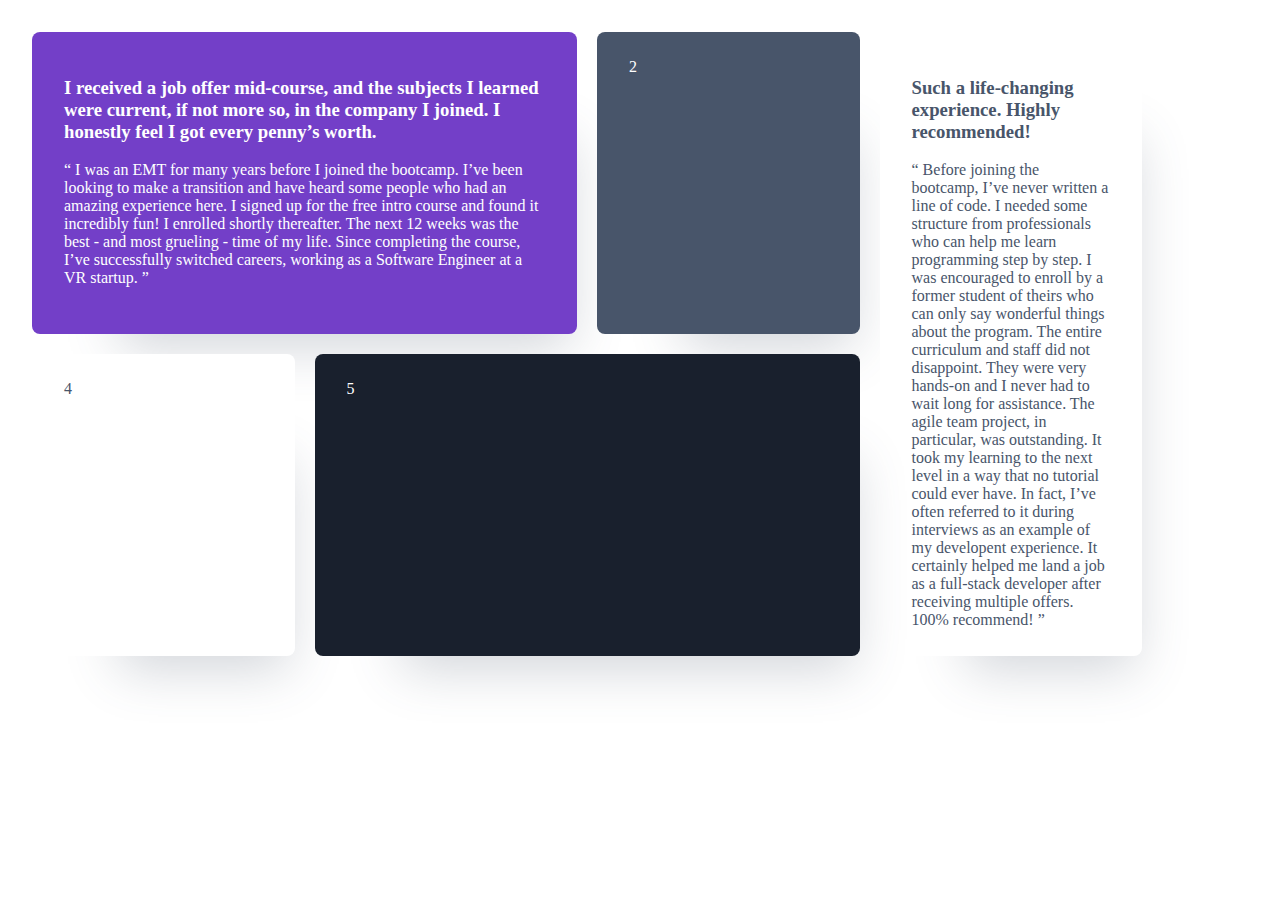
<file: module-02/day-02/index.html>
<!DOCTYPE html>
<html lang="en">
<head>
    <meta charset="UTF-8">
    <meta name="viewport" content="width=device-width, initial-scale=1.0">
    <link rel="stylesheet" href="style.css" />
    <title>Document</title>
</head>
<body>
    <div id="grid">
        <div class="card box1">
            <div class="">
                <h3>I received a job offer mid-course, and the subjects I learned were current, if not more so, in the company I joined. I honestly feel I got every penny’s worth.</h3>
                <p>“ I was an EMT for many years before I joined the bootcamp. I’ve been looking to make a transition and have heard some people who had an amazing experience here. I signed up for the free intro course and found it incredibly fun! I enrolled shortly thereafter. The next 12 weeks was the  best - and most grueling - time of my life. Since completing the course, I’ve  successfully switched careers, working as a Software Engineer at a VR startup. ”</p>
            </div>
        </div>
        <div class="card box2">2</div>
        <div class="card box3">
            <h3>Such a life-changing experience. Highly recommended!</h3>
            <p>“ Before joining the bootcamp, I’ve never written a line of code. I needed some structure from professionals who can help me learn programming step by step. I was encouraged to enroll by a former student of theirs who can only say wonderful things about the program. The entire curriculum and staff did not disappoint. They were very hands-on and I never had to wait long for assistance. The agile team project, in particular, was outstanding. It took my learning to the next level in a way that no tutorial could ever have. In fact, I’ve often referred to it during interviews as an example of my developent experience. It certainly helped me land a job as a full-stack developer after receiving multiple offers. 100% recommend!  ”</p>
        </div>
        <div class="card box4">4</div>
        <div class="card box5">5</div>
    </div>
</body>
</html>
</file>
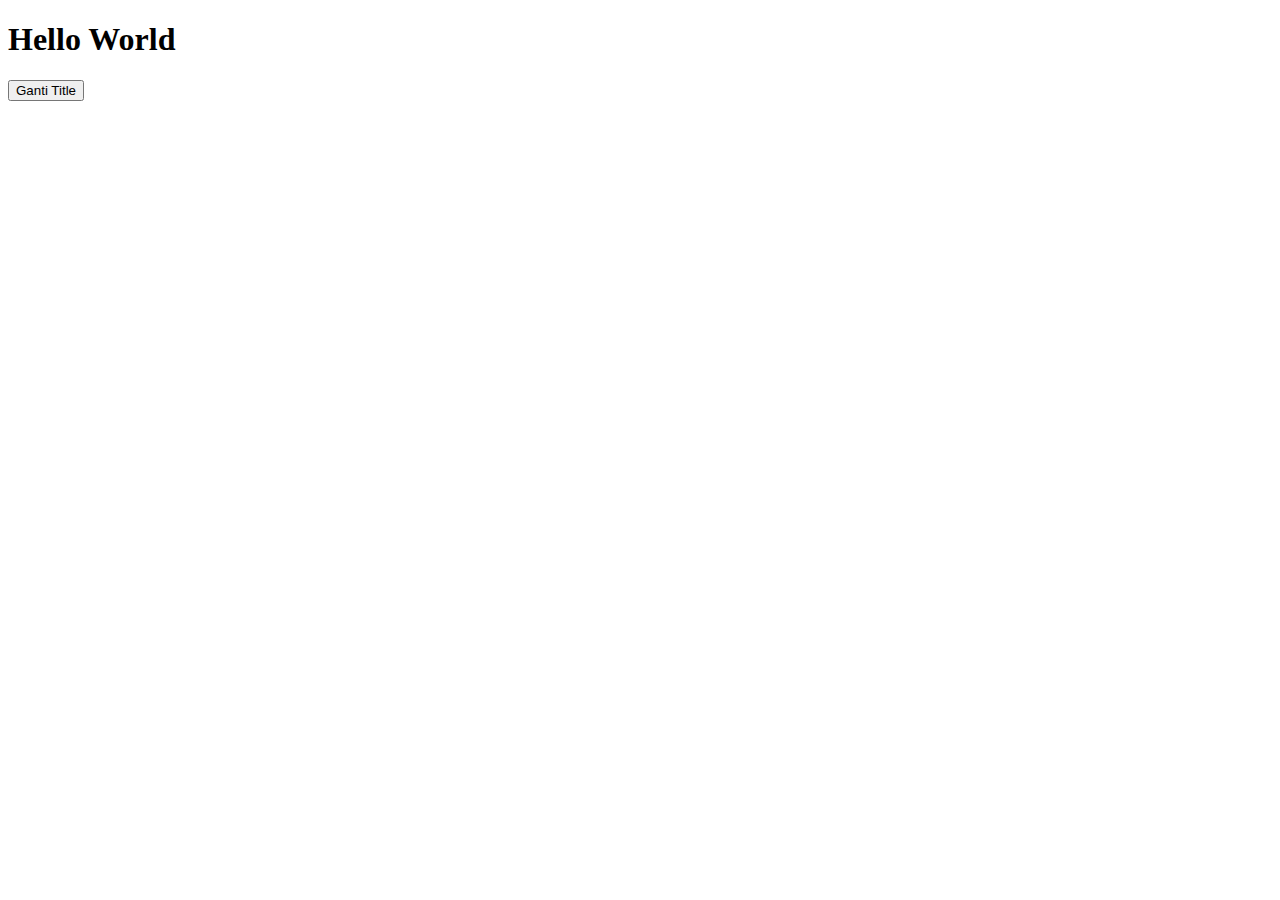
<file: module-02/day-03/dom/index.html>
<!DOCTYPE html>
<html lang="en">
<head>
    <meta charset="UTF-8">
    <meta name="viewport" content="width=device-width, initial-scale=1.0">
    <title>Document</title>
</head>
<body>
    <h1 id="title">Hello World</h1>
    <button onclick="changeTitle()">Ganti Title</button>

    <script>
        function changeTitle(){
            const title=document.getElementById("title");
            title.innerText="TITLE GANTI";
        }
    </script>
</body>
</html>
</file>
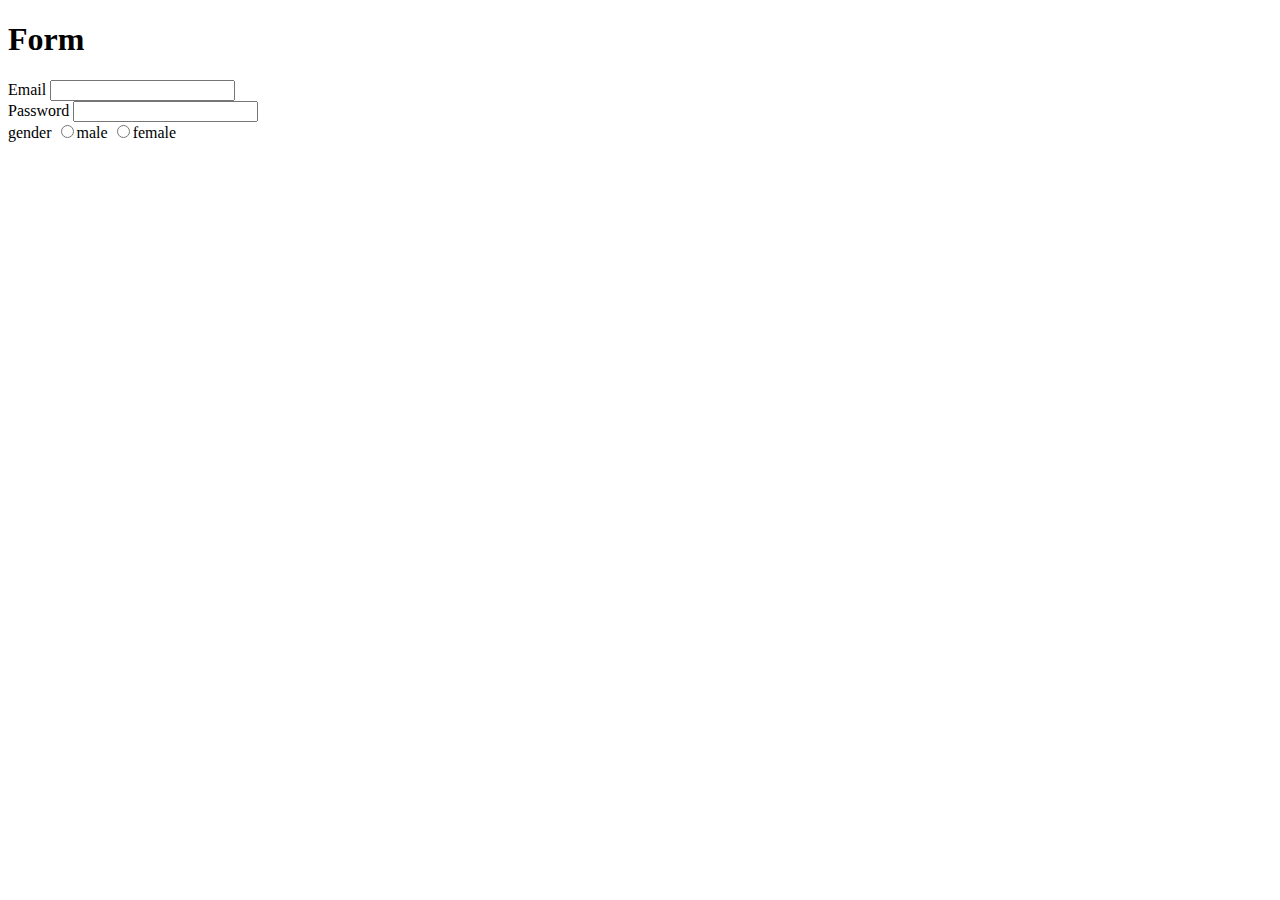
<file: module-02/day-01/form.html>
<!DOCTYPE html>
<html lang="en">
<head>
    <meta charset="UTF-8">
    <meta name="viewport" content="width=device-width, initial-scale=1.0">
    <title>Document</title>
</head>
<body>
    <h1>Form</h1>
    <label for="mail">Email</label>
    <input for="email" type="text">
    <br/>
    <label for="password">Password</label>
    <input for="password" type="password">
    <br/>
    <label for="gender">gender</label>
    <input for="gender" type="radio"/>male
    <input for="gender" type="radio"/>female
    <br/>
    
    
</body>
</html>
</file>
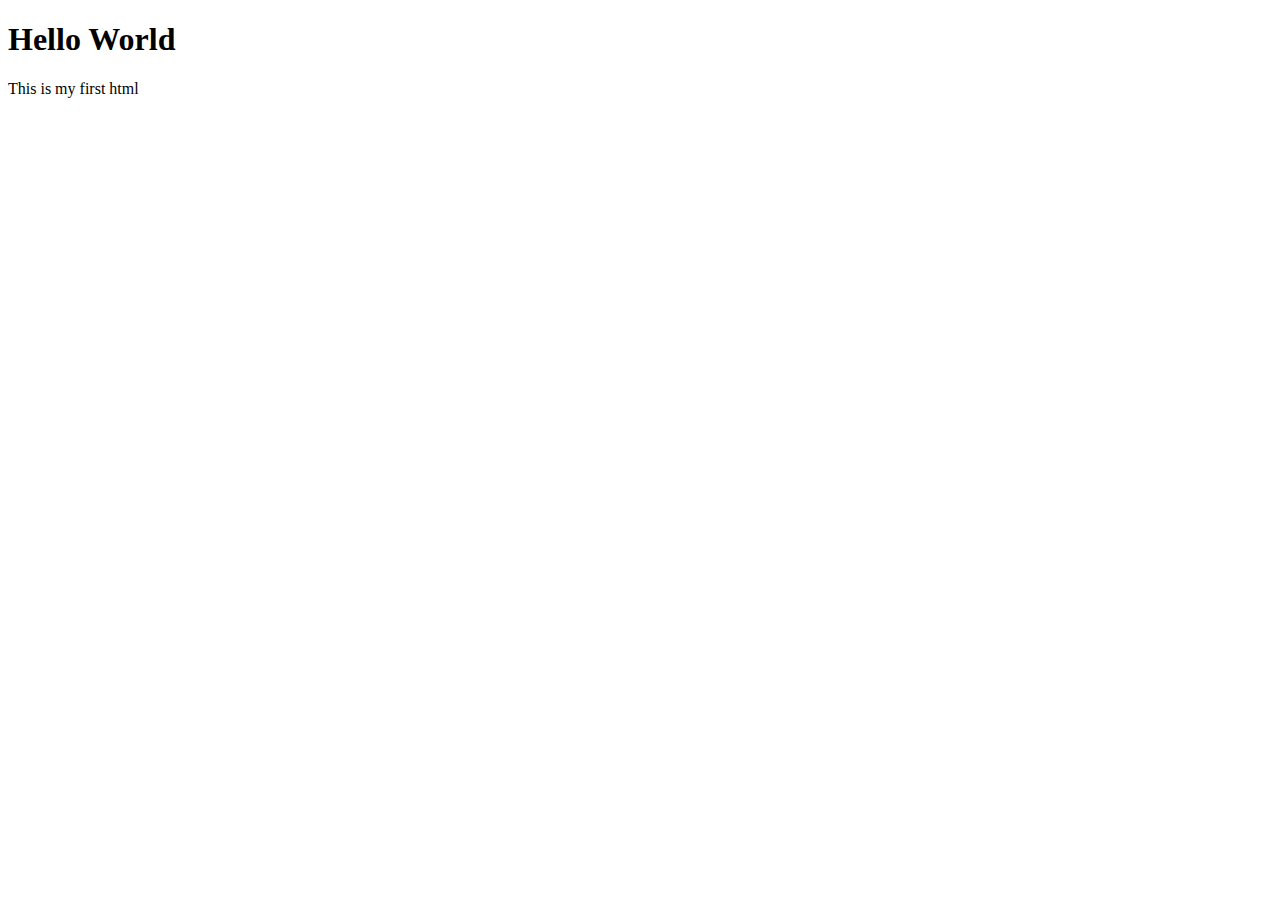
<file: module-02/day-01/hello.html>
<!DOCTYPE html>
<html lang="en">
<head>
    <meta charset="UTF-8">
    <meta name="viewport" content="width=device-width, initial-scale=1.0">
    <title>Document</title>
</head>
<body>
    <h1>Hello World</h1>
    <p>This is my first html</p>
</body>
</html>
</file>
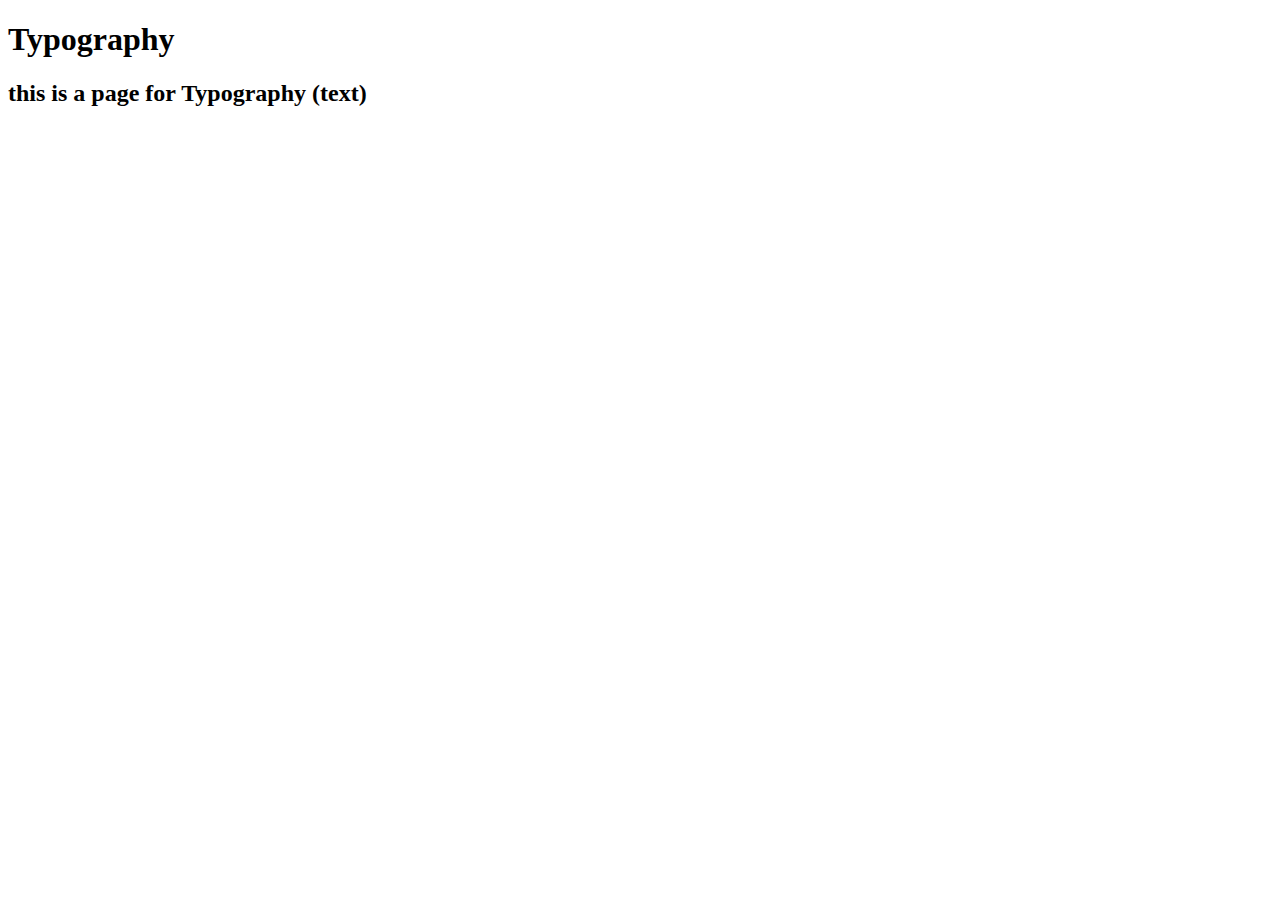
<file: module-02/day-01/typograhy.html>
<!DOCTYPE html>
<html lang="en">
<head>
    <meta charset="UTF-8">
    <meta name="viewport" content="width=device-width, initial-scale=1.0">
    <title>Document</title>
</head>
<body>
    <h1>Typography</h1>
    <h2>this is a page for Typography (text)</h2>
</body>
</html>
</file>
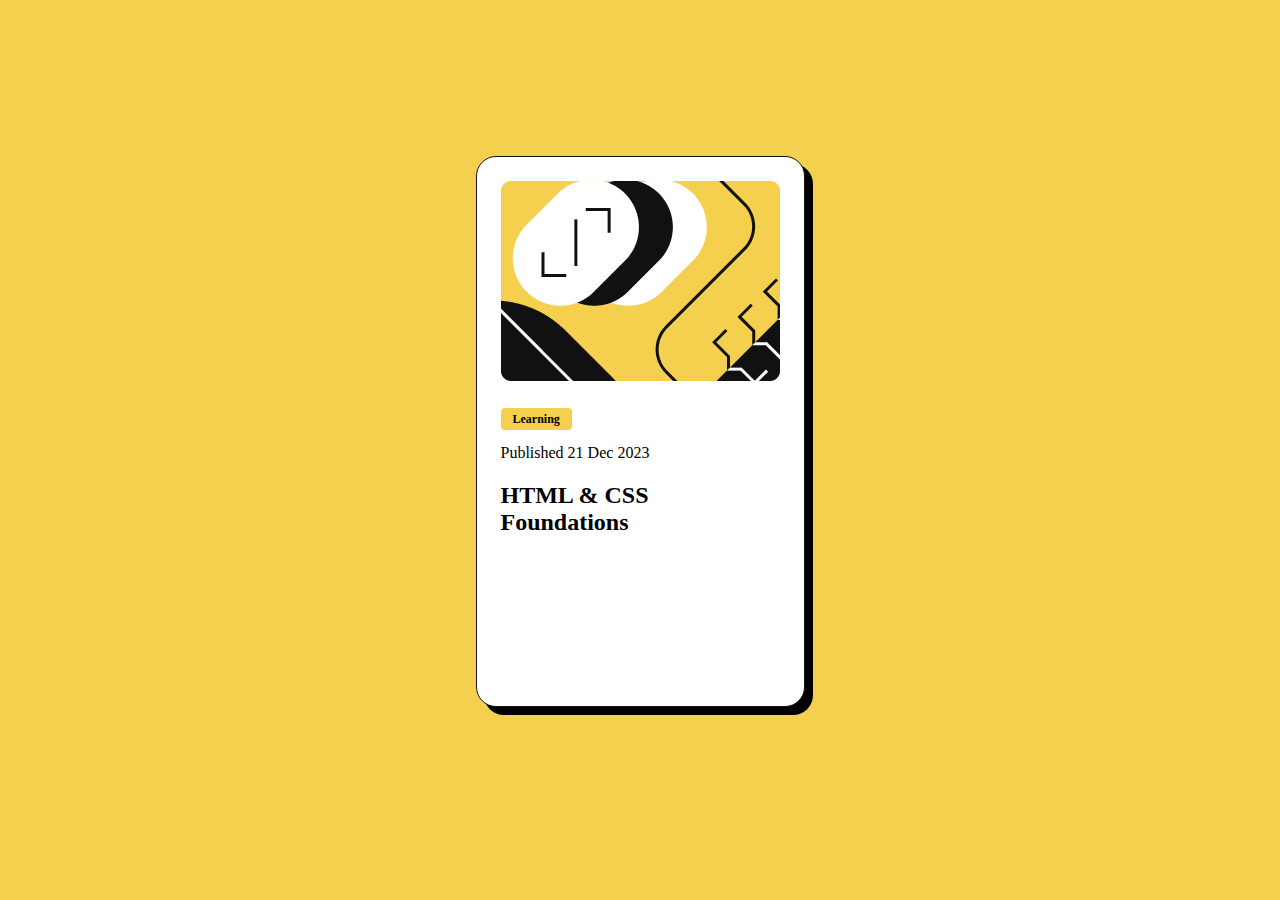
<file: module-02/day-01/exercise/blog-preview-card/card.html>
<!DOCTYPE html>
<html lang="en">
  <head>
    <meta charset="UTF-8" />
    <meta name="viewport" content="width=device-width, initial-scale=1.0" />
    <!-- pasang external css -->
    <link rel="stylesheet" href="style.css" />
    <title>Document</title>
  </head>
  <body>
    <div id="card">
      <img src="blog-image.png" alt="img" />
      <div id="detail">
        <p id="category">Learning</p>
        <p>Published 21 Dec 2023</p>
        <h2>HTML & CSS Foundations</h2>
        
      </div>
    </div>
  </body>
</html>
</file>
<file: module-02/day-02/style.css>
@import url('https://fonts.googleapis.com/css2?family=Barlow+Semi+Condensed:ital,wght@0,100;0,200;0,300;0,400;0,500;0,600;0,700;0,800;0,900;1,100;1,200;1,300;1,400;1,500;1,600;1,700;1,800;1,900&display=swap');

body{
    padding: 2rem;
    margin: 0;
    align-items: center;
    background-color: #FFFFFF;
}
#grid{
    display: grid;
    grid-template-columns: repeat(4, 1fr);
    grid-template-rows: repeat(2, 1fr);
    width: 1110px;
    grid-gap: 20px;
}
.card{
    padding: 26px 32px 26px 32px;
    border-radius: 8px;
    box-shadow: 40px 60px 50px -47px rgba(72,85,106,0.2474);
}
.box1{
    background-color: #733FC8;
    color: #FFFFFF;
    grid-column: 1/3;
    max-width: 540px;
    max-height: 282px;
}
.box2{
    background-color: #48556A;
    color: #FFFFFF;
    grid-column: 3/3;
    grid-row: 1/2;
}
.box4{
    background-color: #FFFFFF;
    color: #48556A;
}
.box5{
    background-color: #19202D;
    color: #FFFFFF;
    grid-column: 2/4;
    grid-row: 2/2;
    max-width: 540px;
    max-height: 282px;
}
.box3{
    background-color: #FFFFFF;
    color: #48556A;
    grid-row: 1/3;
    grid-column: 4/4;
    max-width: 255px;
    max-height: 572px;
}
</file>
<file: module-02/day-01/exercise/blog-preview-card/style.css>
body {
  background-color: #f4d04e;
}

#card {
  width: 279px;
  height: 501px;
  margin-top: 156px;
  margin-left: auto;
  margin-right: auto;
  background-color: #ffffff;
  padding: 24px;
  border: 1px solid #111111;
  border-radius: 20px;
  box-shadow: 8px 8px 0px 0px rgba(0, 0, 0, 1);
}

#detail {
  margin-top: 24px;
  margin-bottom: 24px;
}

#category {
  width: 73px;
  height: 26px;
  text-align: center;
  border-radius: 4px;
  background-color: #f4d04e;
  padding: 4px 12px 4px 12px;
  display: inline;
  vertical-align: middle;
  font-weight: 800;
  font-size: 12px;
  line-height: 150%;
}
</file>
